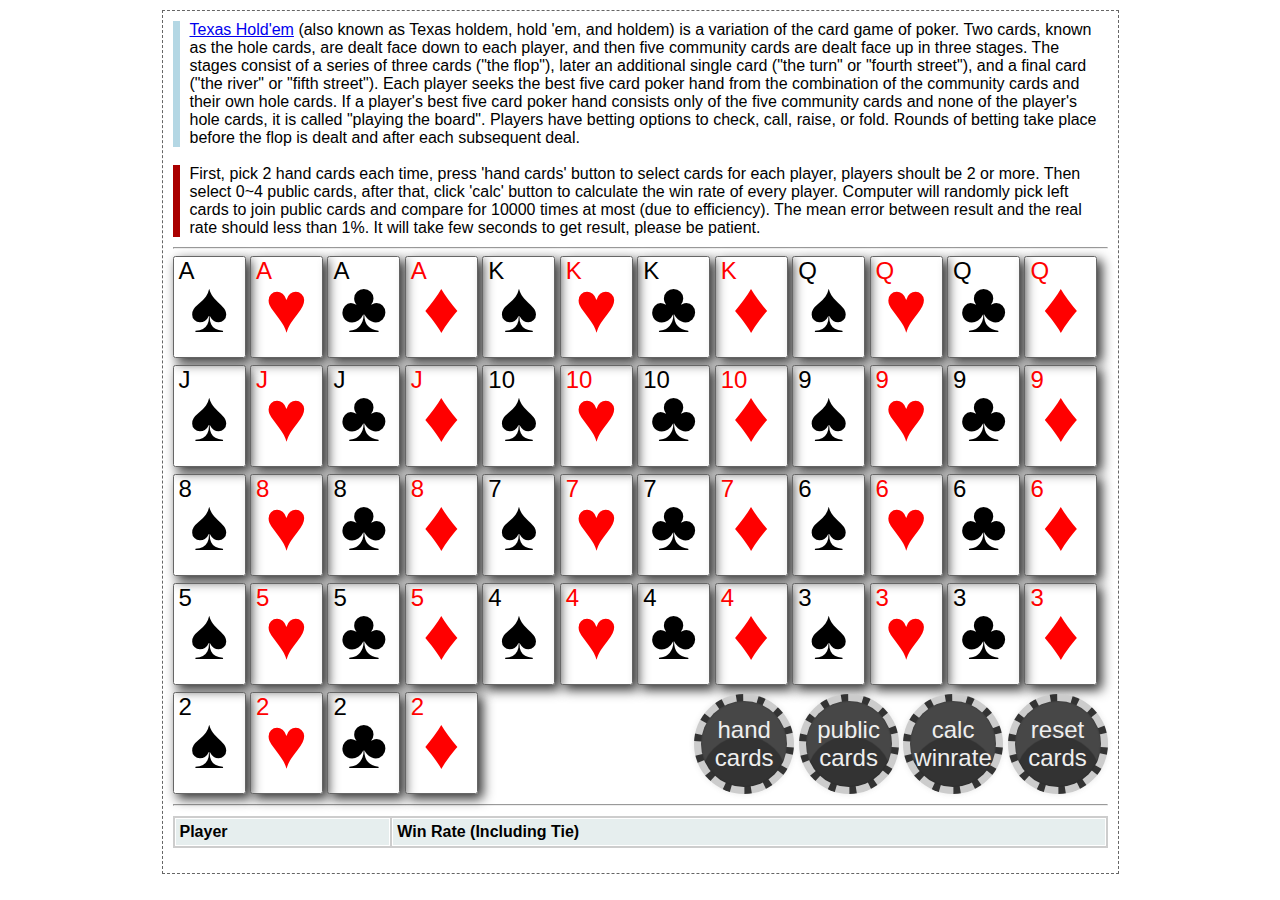
<file: index.html>
<!DOCTYPE html>
<html>

<head>
  <title>Texas Holdem - Win Rate Calculator</title>
  <meta charset="utf-8">
  <link rel="stylesheet" href="style.css">
  <script src="redirect.js"></script>
</head>

<body>
  <noscript>Your browser doesn't support JavaScript, please enable it or change to a modern browser like chrome, firefox etc.</noscript>
  <div class="quote">
    <a href="https://en.wikipedia.org/wiki/Texas_hold_%27em">Texas Hold'em</a> (also known as Texas holdem, hold 'em, and holdem) is a variation of the card game of poker. Two cards, known as the hole cards, are dealt face down to each player, and then five community cards are dealt face up in three stages. The stages consist of a series of three cards ("the flop"), later an additional single card ("the turn" or "fourth street"), and a final card ("the river" or "fifth street"). Each player seeks the best five card poker hand from the combination of the community cards and their own hole cards. If a player's best five card poker hand consists only of the five community cards and none of the player's hole cards, it is called "playing the board". Players have betting options to check, call, raise, or fold. Rounds of betting take place before the flop is dealt and after each subsequent deal.
  </div>
  <br>
  <div class="quote imp">
    First, pick 2 hand cards each time, press 'hand cards' button to select cards for each player, players shoult be 2 or more. Then select 0~4 public cards, after that, click 'calc' button to calculate the win rate of every player. Computer will randomly pick left cards to join public cards and compare for 10000 times at most (due to efficiency). The mean error between result and the real rate should less than 1%.
    It will take few seconds to get result, please be patient.
  </div>
  <hr>
  <div class="container">
    <div id="spade_A" class="spade poker">A</div>
    <div id="heart_A" class="heart poker">A</div>
    <div id="club_A" class="club poker">A</div>
    <div id="diamond_A" class="diamond poker">A</div>
    <div id="spade_K" class="spade poker">K</div>
    <div id="heart_K" class="heart poker">K</div>
    <div id="club_K" class="club poker">K</div>
    <div id="diamond_K" class="diamond poker">K</div>
    <div id="spade_Q" class="spade poker">Q</div>
    <div id="heart_Q" class="heart poker">Q</div>
    <div id="club_Q" class="club poker">Q</div>
    <div id="diamond_Q" class="diamond poker">Q</div>
    <div id="spade_J" class="spade poker">J</div>
    <div id="heart_J" class="heart poker">J</div>
    <div id="club_J" class="club poker">J</div>
    <div id="diamond_J" class="diamond poker">J</div>
    <div id="spade_10" class="spade poker">10</div>
    <div id="heart_10" class="heart poker">10</div>
    <div id="club_10" class="club poker">10</div>
    <div id="diamond_10" class="diamond poker">10</div>
    <div id="spade_9" class="spade poker">9</div>
    <div id="heart_9" class="heart poker">9</div>
    <div id="club_9" class="club poker">9</div>
    <div id="diamond_9" class="diamond poker">9</div>
    <div id="spade_8" class="spade poker">8</div>
    <div id="heart_8" class="heart poker">8</div>
    <div id="club_8" class="club poker">8</div>
    <div id="diamond_8" class="diamond poker">8</div>
    <div id="spade_7" class="spade poker">7</div>
    <div id="heart_7" class="heart poker">7</div>
    <div id="club_7" class="club poker">7</div>
    <div id="diamond_7" class="diamond poker">7</div>
    <div id="spade_6" class="spade poker">6</div>
    <div id="heart_6" class="heart poker">6</div>
    <div id="club_6" class="club poker">6</div>
    <div id="diamond_6" class="diamond poker">6</div>
    <div id="spade_5" class="spade poker">5</div>
    <div id="heart_5" class="heart poker">5</div>
    <div id="club_5" class="club poker">5</div>
    <div id="diamond_5" class="diamond poker">5</div>
    <div id="spade_4" class="spade poker">4</div>
    <div id="heart_4" class="heart poker">4</div>
    <div id="club_4" class="club poker">4</div>
    <div id="diamond_4" class="diamond poker">4</div>
    <div id="spade_3" class="spade poker">3</div>
    <div id="heart_3" class="heart poker">3</div>
    <div id="club_3" class="club poker">3</div>
    <div id="diamond_3" class="diamond poker">3</div>
    <div id="spade_2" class="spade poker">2</div>
    <div id="heart_2" class="heart poker">2</div>
    <div id="club_2" class="club poker">2</div>
    <div id="diamond_2" class="diamond poker">2</div>
    <div id="mybutton">
      <button id="chooseHandCards">hand cards</button>
      <button id="public">public cards</button>
      <button id="calc">calc winrate</button>
      <button id="reset">reset cards</button>
    </div>
  </div>
  <hr>
  <div id="chosen"></div>
  <table id="myTable">
    <thead>
      <tr>
        <th>Player</th>
        <th>Win Rate (Including Tie)</th>
      </tr>
    </thead>
    <tbody id="info"></tbody>
  </table>

  <script src="utils.js"></script>
  <script src="detect.js"></script>
  <script src="main.js"></script>
</body>

</html>
</file>
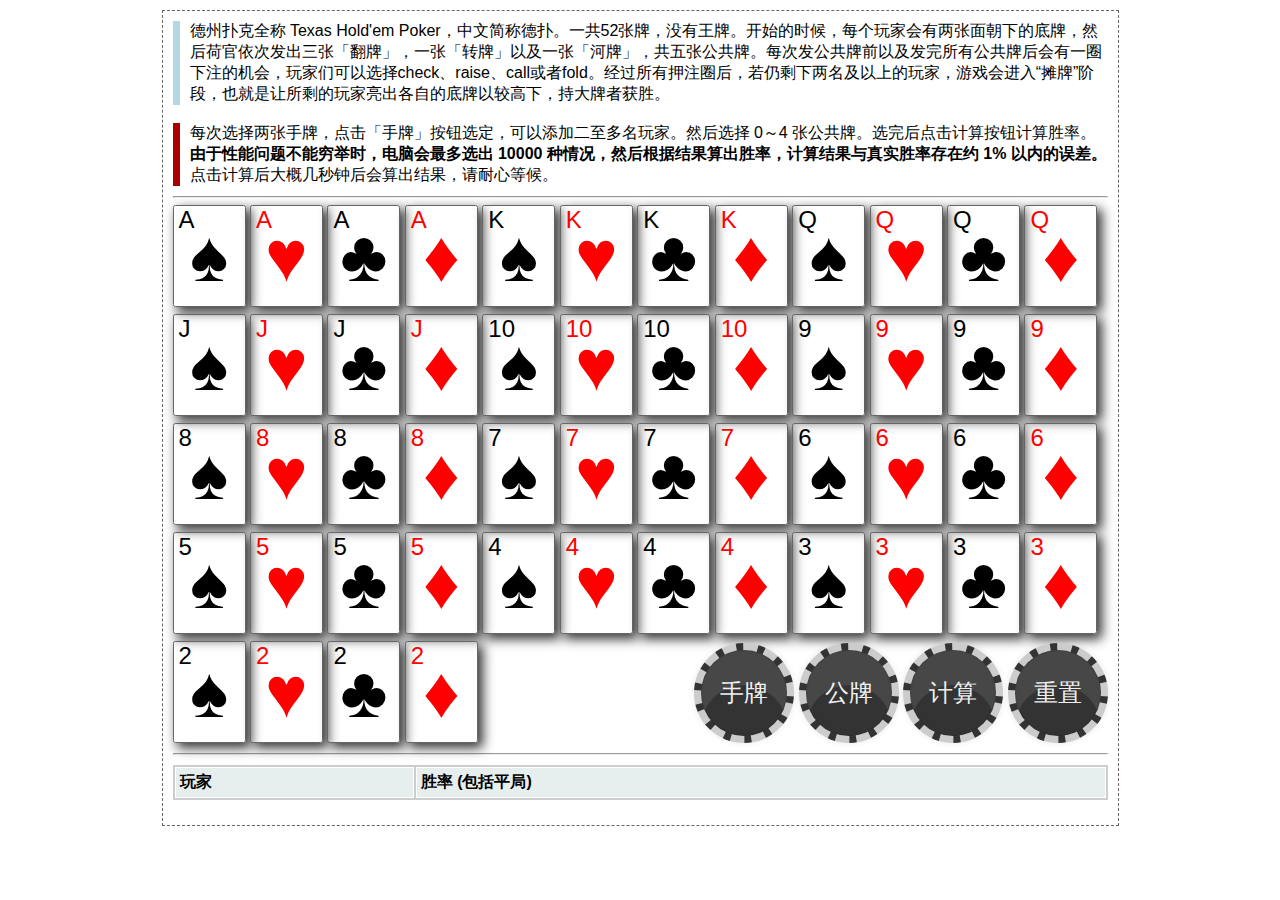
<file: cn.html>
<!DOCTYPE html>
<html>

<head>
  <title>德州扑克 - 胜率计算器</title>
  <meta charset="utf-8">
  <link rel="stylesheet" href="style.css">
</head>

<body>
  <noscript>你的浏览器不支持 JavaScript，请启用它或使用现代浏览器（如 chrome firefox 等）打开本网站。</noscript>
  <div class="quote">
    德州扑克全称 Texas Hold'em Poker，中文简称德扑。一共52张牌，没有王牌。开始的时候，每个玩家会有两张面朝下的底牌，然后荷官依次发出三张「翻牌」，一张「转牌」以及一张「河牌」，共五张公共牌。每次发公共牌前以及发完所有公共牌后会有一圈下注的机会，玩家们可以选择check、raise、call或者fold。经过所有押注圈后，若仍剩下两名及以上的玩家，游戏会进入“摊牌”阶段，也就是让所剩的玩家亮出各自的底牌以较高下，持大牌者获胜。
  </div>
  <br>
  <div class="quote imp">
    每次选择两张手牌，点击「手牌」按钮选定，可以添加二至多名玩家。然后选择 0～4 张公共牌。选完后点击计算按钮计算胜率。<b>由于性能问题不能穷举时，电脑会最多选出 10000 种情况，然后根据结果算出胜率，计算结果与真实胜率存在约 1% 以内的误差。</b>点击计算后大概几秒钟后会算出结果，请耐心等候。
  </div>
  <hr>
  <div class="container">
    <div id="spade_A" class="spade poker">A</div>
    <div id="heart_A" class="heart poker">A</div>
    <div id="club_A" class="club poker">A</div>
    <div id="diamond_A" class="diamond poker">A</div>
    <div id="spade_K" class="spade poker">K</div>
    <div id="heart_K" class="heart poker">K</div>
    <div id="club_K" class="club poker">K</div>
    <div id="diamond_K" class="diamond poker">K</div>
    <div id="spade_Q" class="spade poker">Q</div>
    <div id="heart_Q" class="heart poker">Q</div>
    <div id="club_Q" class="club poker">Q</div>
    <div id="diamond_Q" class="diamond poker">Q</div>
    <div id="spade_J" class="spade poker">J</div>
    <div id="heart_J" class="heart poker">J</div>
    <div id="club_J" class="club poker">J</div>
    <div id="diamond_J" class="diamond poker">J</div>
    <div id="spade_10" class="spade poker">10</div>
    <div id="heart_10" class="heart poker">10</div>
    <div id="club_10" class="club poker">10</div>
    <div id="diamond_10" class="diamond poker">10</div>
    <div id="spade_9" class="spade poker">9</div>
    <div id="heart_9" class="heart poker">9</div>
    <div id="club_9" class="club poker">9</div>
    <div id="diamond_9" class="diamond poker">9</div>
    <div id="spade_8" class="spade poker">8</div>
    <div id="heart_8" class="heart poker">8</div>
    <div id="club_8" class="club poker">8</div>
    <div id="diamond_8" class="diamond poker">8</div>
    <div id="spade_7" class="spade poker">7</div>
    <div id="heart_7" class="heart poker">7</div>
    <div id="club_7" class="club poker">7</div>
    <div id="diamond_7" class="diamond poker">7</div>
    <div id="spade_6" class="spade poker">6</div>
    <div id="heart_6" class="heart poker">6</div>
    <div id="club_6" class="club poker">6</div>
    <div id="diamond_6" class="diamond poker">6</div>
    <div id="spade_5" class="spade poker">5</div>
    <div id="heart_5" class="heart poker">5</div>
    <div id="club_5" class="club poker">5</div>
    <div id="diamond_5" class="diamond poker">5</div>
    <div id="spade_4" class="spade poker">4</div>
    <div id="heart_4" class="heart poker">4</div>
    <div id="club_4" class="club poker">4</div>
    <div id="diamond_4" class="diamond poker">4</div>
    <div id="spade_3" class="spade poker">3</div>
    <div id="heart_3" class="heart poker">3</div>
    <div id="club_3" class="club poker">3</div>
    <div id="diamond_3" class="diamond poker">3</div>
    <div id="spade_2" class="spade poker">2</div>
    <div id="heart_2" class="heart poker">2</div>
    <div id="club_2" class="club poker">2</div>
    <div id="diamond_2" class="diamond poker">2</div>
    <div id="mybutton">
      <button id="chooseHandCards">手牌</button>
      <button id="public">公牌</button>
      <button id="calc">计算</button>
      <button id="reset">重置</button>
    </div>
  </div>
  <hr>
  <div id="chosen"></div>
  <table id="myTable">
    <thead>
      <tr>
        <th>玩家</th>
        <th>胜率 (包括平局)</th>
      </tr>
    </thead>
    <tbody id="info"></tbody>
  </table>

  <script src="utils.js"></script>
  <script src="detect.js"></script>
  <script src="main.js"></script>
  <script src="lang-cn.js"></script>
</body>

</html>
</file>
<file: style.css>
* {
  margin: 0;
  padding: 0;
}

noscript {
  text-align: center;
  font-size: 1.5em;
  color: red;
}

body {
  width: 935px;
  border: 1px dashed #666;
  margin: 0 auto;
  margin-top: 10px;
  padding: 10px;
  font-family: 'PingFang SC', Helvetica, Arial, Vernada, Tahoma, STXihei, "Microsoft YaHei", "Songti SC", SimSun, Heiti, sans-serif;
  font-size: 16px;
}

button:hover {
  cursor: pointer;
}

hr {
  margin-top: 10px;
}

button[disabled] {
  cursor: not-allowed;
}

.link a {
  text-decoration: none;
  font-size: 1.5em;
  border-bottom: 1px dashed blue;
}
.link {
  margin: 10px;
  text-align: center;
}
.quote {
  border-left: 7px solid #b4d7e4;
  padding-left: 10px;
}

.imp {
  border-color: #a00;
}

.container {
  position: relative;
}

.poker {
  font-family: arial;
  border: 1px solid #666;
  border-radius: .1em;
  box-shadow: .2em .2em .5em #333;
  width: 66px;
  height: 100px;
  padding-left: 5px;
  position: relative;
  display: inline-block;
  font-size: 1.5em;
  margin-top: 7px;
}

.container .poker:hover {
  cursor: pointer;
}

.poker:after {
  position: absolute;
  top: 0;
  left: 0;
  right: 0;
  bottom: 0;
  text-align: center;
  line-height: 100px;
  font-size: 3em;
}

.spade {
  color: black;
}

.spade:after {
  content: '♠';
}

.heart {
  color: red;
}

.heart:after {
  content: '♥';
}

.club {
  color: black;
}

.club:after {
  content: '♣';
}

.diamond {
  color: red;
}

.diamond:after {
  content: '♦';
}

.container .selected {
  background-color: rgba(0, 0, 0, .3);
}

#mybutton {
  position: absolute;
  bottom: 0px;
  right: 0px;
}

#mybutton button {
  width: 100px;
  height: 100px;
  background: #333;
  color: #eee;
  box-shadow: inset 0 0 1px 1px rgba(0, 0, 0, 0.1), 0 0 5px 1px rgba(90, 90, 90, 0.1), inset 0 35px 1px rgba(255, 255, 255, 0.1);
  border: 7px dashed #ccc;
  border-radius: 100px;
  font-size: 1.5em;
}

.cards span {
  font-size: 1.5em;
  display: inline-block;
  position: relative;
  top: 30px;
  left: 20px;
  height: 100px;
}

#info {
  padding: .3em;
  font-family: sans-serif;
}

/* table */
table#myTable {
  background-color: #CDCDCD;
  margin:10px 0pt 15px;
  width: 100%;
  text-align: left;
}
table#myTable thead tr th, table#myTable tfoot tr th {
  background-color: #e6EEEE;
  border: 1px solid #FFF;
  padding: 4px;
}
table#myTable tbody td {
  color: #3D3D3D;
  padding: 4px;
  background-color: #FFF;
  vertical-align: top;
}
</file>
